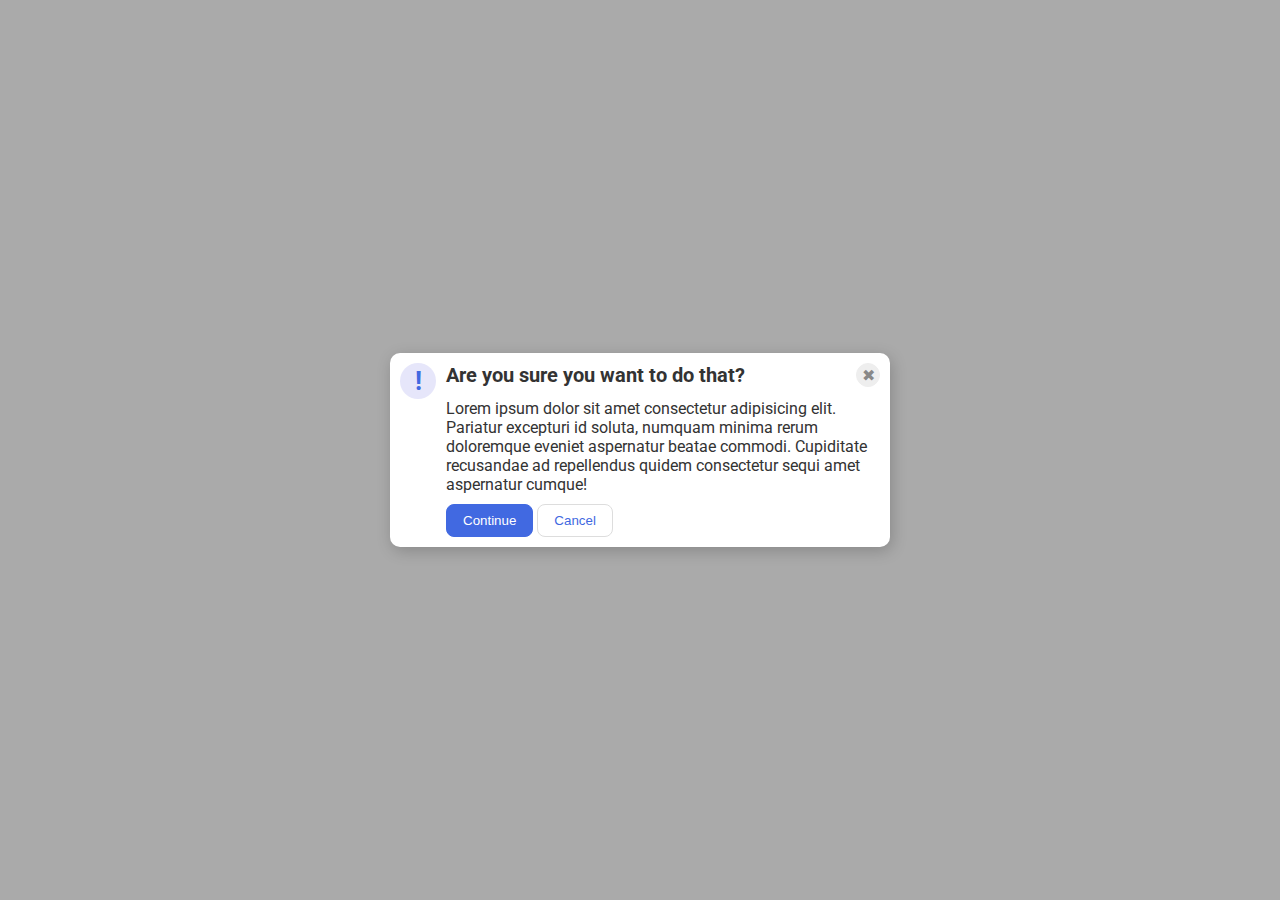
<file: flex/05-flex-modal/index.html>
<!DOCTYPE html>
<html lang="en">
  <head>
    <meta charset="UTF-8">
    <meta http-equiv="X-UA-Compatible" content="IE=edge">
    <meta name="viewport" content="width=device-width, initial-scale=1.0">
    <link rel="stylesheet" href="style.css">
    <title>Modal</title>
  </head>
  <body>
    <div class="modal">
      <div class="modal-header">
        <div class="icon">!</div>
        <div class="header">Are you sure you want to do that?</div>
        <button class="close-button">✖</button>
      </div>
      
      <div class="modal-content">
        <div class="text">Lorem ipsum dolor sit amet consectetur adipisicing elit. Pariatur excepturi id soluta, numquam minima rerum doloremque eveniet aspernatur beatae commodi. Cupiditate recusandae ad repellendus quidem consectetur sequi amet aspernatur cumque!</div>
        <button class="continue">Continue</button>
        <button class="cancel">Cancel</button>
      </div>
    </div>
  </body>
</html>
</file>
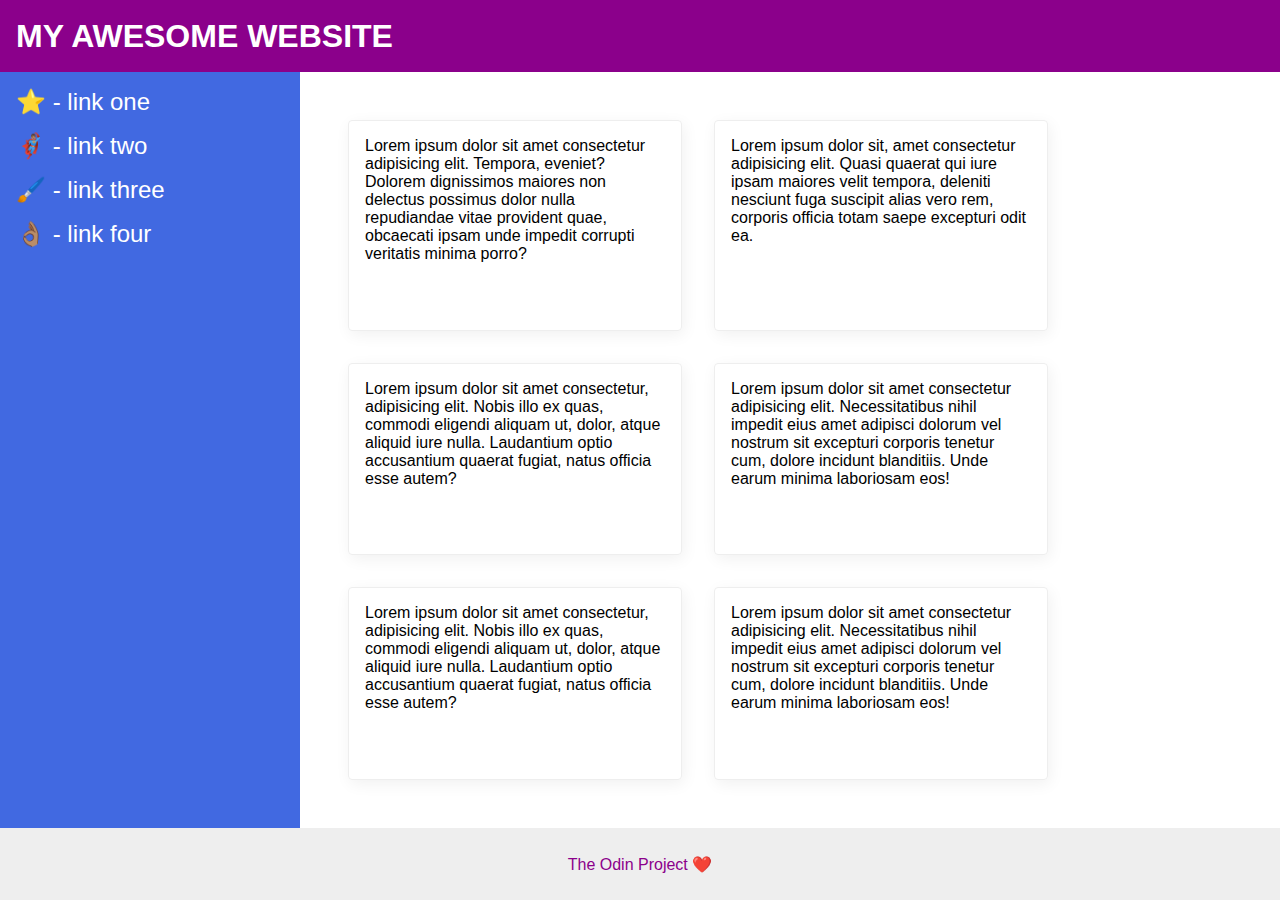
<file: flex/07-flex-layout-2/index.html>
<!DOCTYPE html>
<html lang="en">
  <head>
    <meta charset="UTF-8">
    <meta http-equiv="X-UA-Compatible" content="IE=edge">
    <meta name="viewport" content="width=device-width, initial-scale=1.0">
    <title>The Holy Grail</title>
    <link rel="stylesheet" href="style.css">
  </head>
  <body>
    <div class="header">
      MY AWESOME WEBSITE
    </div>
    <div class="body">
      <div class="sidebar">
        <ul>
          <li><a href="#">⭐ - link one</a></li>
          <li><a href="#">🦸🏽‍♂️ - link two</a></li>
          <li><a href="#">🖌️ - link three</a></li>
          <li><a href="#">👌🏽 - link four</a></li>
        </ul>
      </div>
      <div class="container">
        <div class="card">Lorem ipsum dolor sit amet consectetur adipisicing elit. Tempora, eveniet? Dolorem dignissimos maiores non delectus possimus dolor nulla repudiandae vitae provident quae, obcaecati ipsam unde impedit corrupti veritatis minima porro?</div>
        <div class="card">Lorem ipsum dolor sit, amet consectetur adipisicing elit. Quasi quaerat qui iure ipsam maiores velit tempora, deleniti nesciunt fuga suscipit alias vero rem, corporis officia totam saepe excepturi odit ea.</div>
        <div class="card">Lorem ipsum dolor sit amet consectetur, adipisicing elit. Nobis illo ex quas, commodi eligendi aliquam ut, dolor, atque aliquid iure nulla. Laudantium optio accusantium quaerat fugiat, natus officia esse autem?</div>
        <div class="card">Lorem ipsum dolor sit amet consectetur adipisicing elit. Necessitatibus nihil impedit eius amet adipisci dolorum vel nostrum sit excepturi corporis tenetur cum, dolore incidunt blanditiis. Unde earum minima laboriosam eos!</div>
        <div class="card">Lorem ipsum dolor sit amet consectetur, adipisicing elit. Nobis illo ex quas, commodi eligendi aliquam ut, dolor, atque aliquid iure nulla. Laudantium optio accusantium quaerat fugiat, natus officia esse autem?</div>
        <div class="card">Lorem ipsum dolor sit amet consectetur adipisicing elit. Necessitatibus nihil impedit eius amet adipisci dolorum vel nostrum sit excepturi corporis tenetur cum, dolore incidunt blanditiis. Unde earum minima laboriosam eos!</div>
      </div>
    </div>
    <div class="footer">
      The Odin Project ❤️
    </div>
  </body>
</html>
</file>
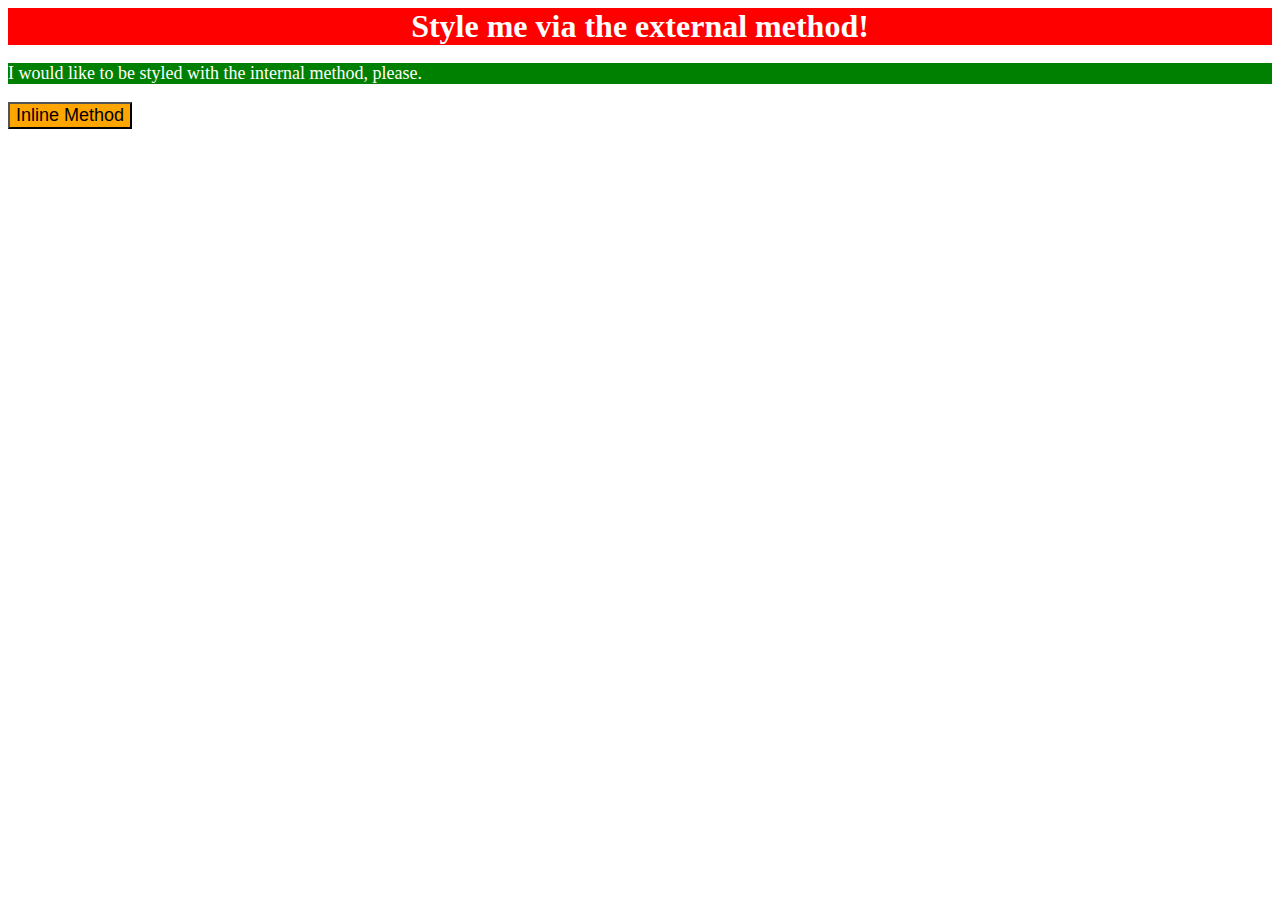
<file: foundations/01-css-methods/index.html>
<!DOCTYPE html>
<html lang="en">
  <head>
    <meta charset="UTF-8">
    <meta http-equiv="X-UA-Compatible" content="IE=edge">
    <meta name="viewport" content="width=device-width, initial-scale=1.0">
    <title>Methods for Adding CSS</title>
    <link rel="stylesheet" href="style.css">

    <style>
      p {
        background-color: green;
        color: white;
        font-size: 18px;
      }
    </style>
  </head>
  <body>
    <div>Style me via the external method!</div>
    <p>I would like to be styled with the internal method, please.</p>
    <button style="background-color: orange; font-size: 18px;">Inline Method</button>
  </body>
</html>
</file>
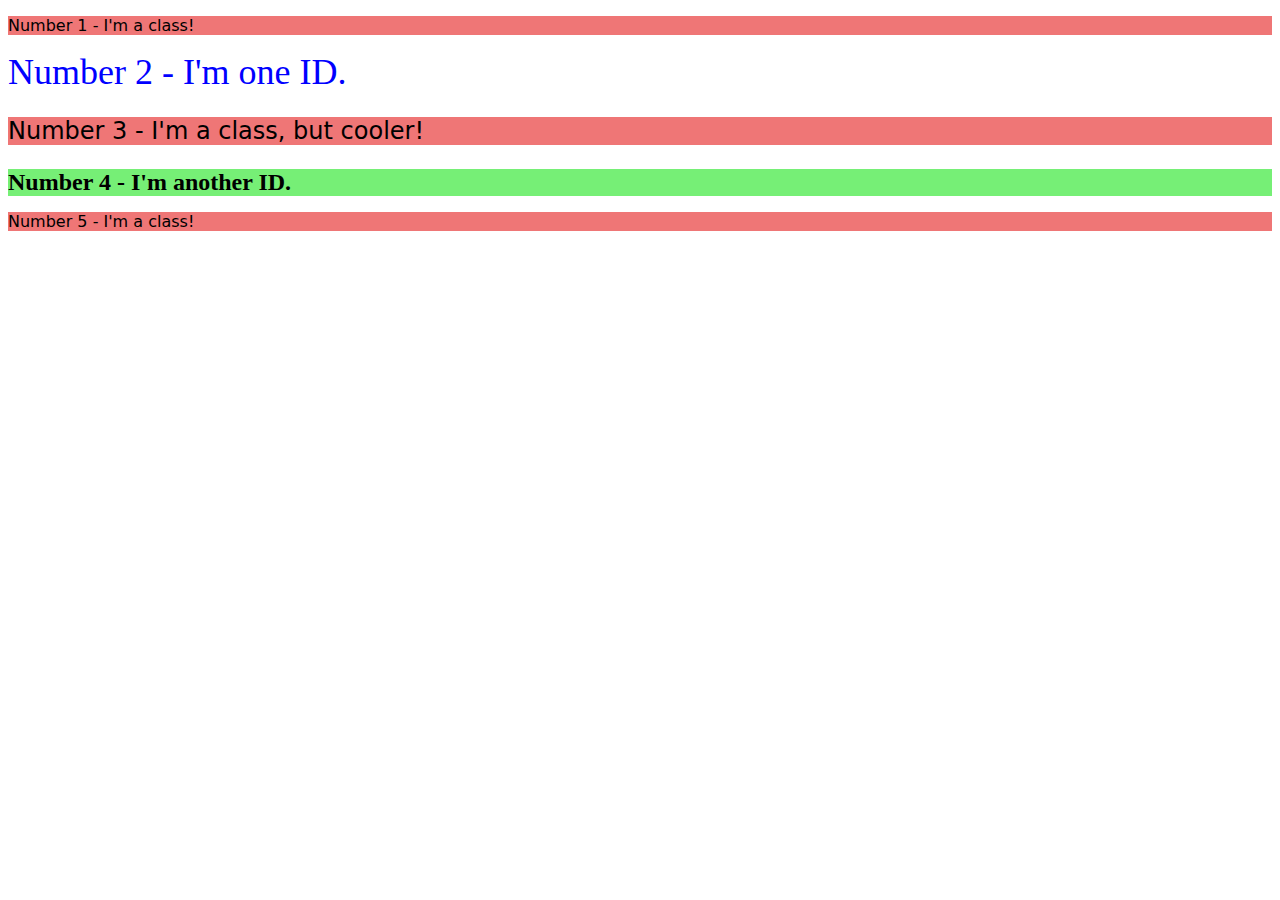
<file: foundations/02-class-id-selectors/index.html>
<!DOCTYPE html>
<html lang="en">
  <head>
    <meta charset="UTF-8">
    <meta http-equiv="X-UA-Compatible" content="IE=edge">
    <meta name="viewport" content="width=device-width, initial-scale=1.0">
    <title>Class and ID Selectors</title>
    <link rel="stylesheet" href="style.css">
  </head>
  <body>
    <p class="odd">Number 1 - I'm a class!</p>
    <div id="second">Number 2 - I'm one ID.</div>
    <p class="odd coolerOdd">Number 3 - I'm a class, but cooler!</p>
    <div id="fourth">Number 4 - I'm another ID.</div>
    <p class="odd">Number 5 - I'm a class!</p>
  </body>
</html>
</file>
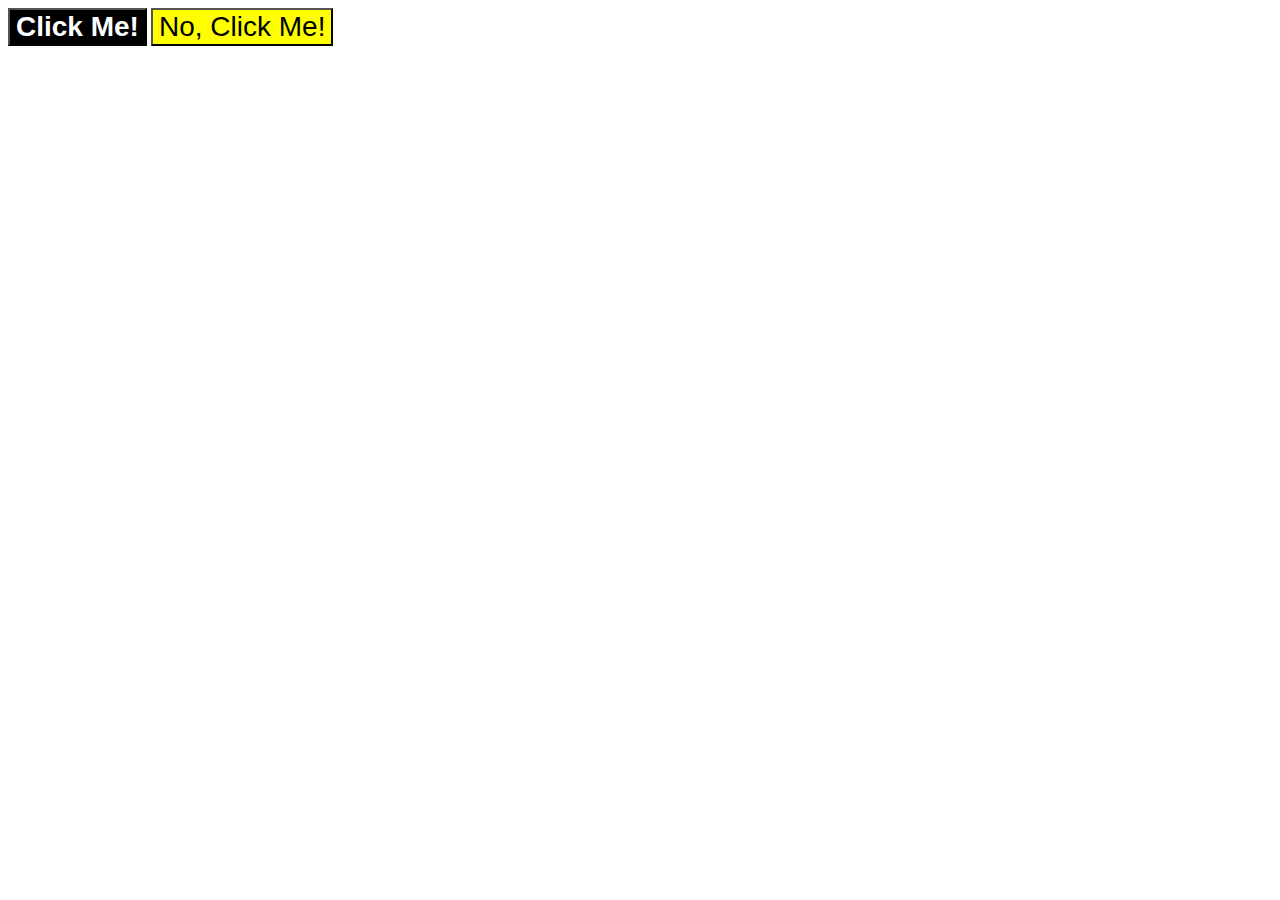
<file: foundations/03-grouping-selectors/index.html>
<!DOCTYPE html>
<html lang="en">
  <head>
    <meta charset="UTF-8">
    <meta http-equiv="X-UA-Compatible" content="IE=edge">
    <meta name="viewport" content="width=device-width, initial-scale=1.0">
    <title>Grouping Selectors</title>
    <link rel="stylesheet" href="style.css">
  </head>
  <body>
    <button class="yes">Click Me!</button>
    <button class="no">No, Click Me!</button>
  </body>
</html>
</file>
<file: flex/05-flex-modal/style.css>
@import url('https://fonts.googleapis.com/css2?family=Roboto:wght@400;700&display=swap');

html, body {
  height: 100%;
}

body {
  font-family: Roboto, sans-serif;
  margin: 0;
  background: #aaa;
  color: #333;
  /* I'll give you this one for free lol */
  display: flex;
  align-items: center;
  justify-content: center;
}

.modal {
  background: white;
  width: 480px;
  border-radius: 10px;
  box-shadow: 2px 4px 16px rgba(0,0,0,.2);
  padding: 10px;
}

.modal-header {
  display: flex;
  justify-content: flex-start;
  gap: 10px;
  font-weight: bold;
  font-size: 20px;
}

.modal-content {
  margin-left: 46px;
}

.icon {
  color: royalblue;
  font-size: 26px;
  font-weight: 700;
  background: lavender;
  width: 36px;
  height: 36px;
  border-radius: 50%;
  display: flex;
  align-items: center;
  justify-content: center;
}

.close-button {
  background: #eee;
  border-radius: 50%;
  color: #888;
  font-weight: 400;
  font-size: 16px;
  height: 24px;
  width: 24px;
  display: flex;
  align-items: center;
  justify-content: center;
  border: 1px solid #eee;
  padding: 0;
  margin-left: auto;
}

button {
  cursor: pointer;
  padding: 8px 16px;
  border-radius: 8px;
}

button.continue {
  background: royalblue;
  border: 1px solid royalblue;
  color: white;
  margin-top: 10px;
}

button.cancel {
  background: white;
  border: 1px solid #ddd;
  color: royalblue;
}
</file>
<file: flex/07-flex-layout-2/style.css>
body {
  font-family: -apple-system, BlinkMacSystemFont, 'Segoe UI', Roboto, Oxygen, Ubuntu, Cantarell, 'Open Sans', 'Helvetica Neue', sans-serif;
  margin: 0;
  min-height: 100vh;
}

.header {
  height: 72px;
  background: darkmagenta;
  color: white;
}

.footer {
  height: 72px;
  background: #eee;
  color: darkmagenta;
}

.sidebar {
  width: 300px;
  background: royalblue;
  box-sizing: border-box;
}

.card {
  border: 1px solid #eee;
  box-shadow: 2px 4px 16px rgba(0,0,0,.06);
  border-radius: 4px;
}

/* SOLUTION */

body {
  display: flex;
  flex-direction: column;
}

.header {
  display: flex;
  align-items: center;
  padding: 0 16px;
  font-size: 32px;
  font-weight: 900;
}

.body {
  flex: 1;
  display: flex;
}

.sidebar {
  flex-shrink: 0;
  padding: 16px;
}

ul {
  list-style-type: none;
  margin: 0;
  padding: 0;
}

li {
  margin-bottom: 16px;
}

a {
  color: white;
  text-decoration: none;
  font-size: 24px;
}

.container {
  padding: 48px;
  display: flex;
  flex-wrap: wrap;
  gap: 32px;
}

.card {
  padding: 16px;
  width: 300px;
}

.footer {
  display: flex;
  align-items: center;
  justify-content: center;
}
</file>
<file: foundations/01-css-methods/style.css>
div {
    background-color: red;
    color: white;
    font-size: 32px;
    text-align: center;
    font-weight: bold;
}
</file>
<file: foundations/02-class-id-selectors/style.css>
.odd {
    background-color: rgb(239, 118, 118);
    font-family: Verdana, "DejaVu Sans", sans-serif;
}

#second {
    color: rgb(0, 0, 255);
    font-size: 36px;
}

.coolerOdd {
    font-size: 24px;
}

#fourth {
    background-color: rgb(118, 239, 118);
    font-size: 24px;
    font-weight: bold;
}
</file>
<file: foundations/03-grouping-selectors/style.css>
.yes,
.no {
    font-size: 28px;
    font-family: Helvetica, "Times New Roman", sans-serif;
}

.yes {
    background-color: black;
    color: white;
    font-weight: bold;
}

.no {
    background-color: yellow;
}
</file>
